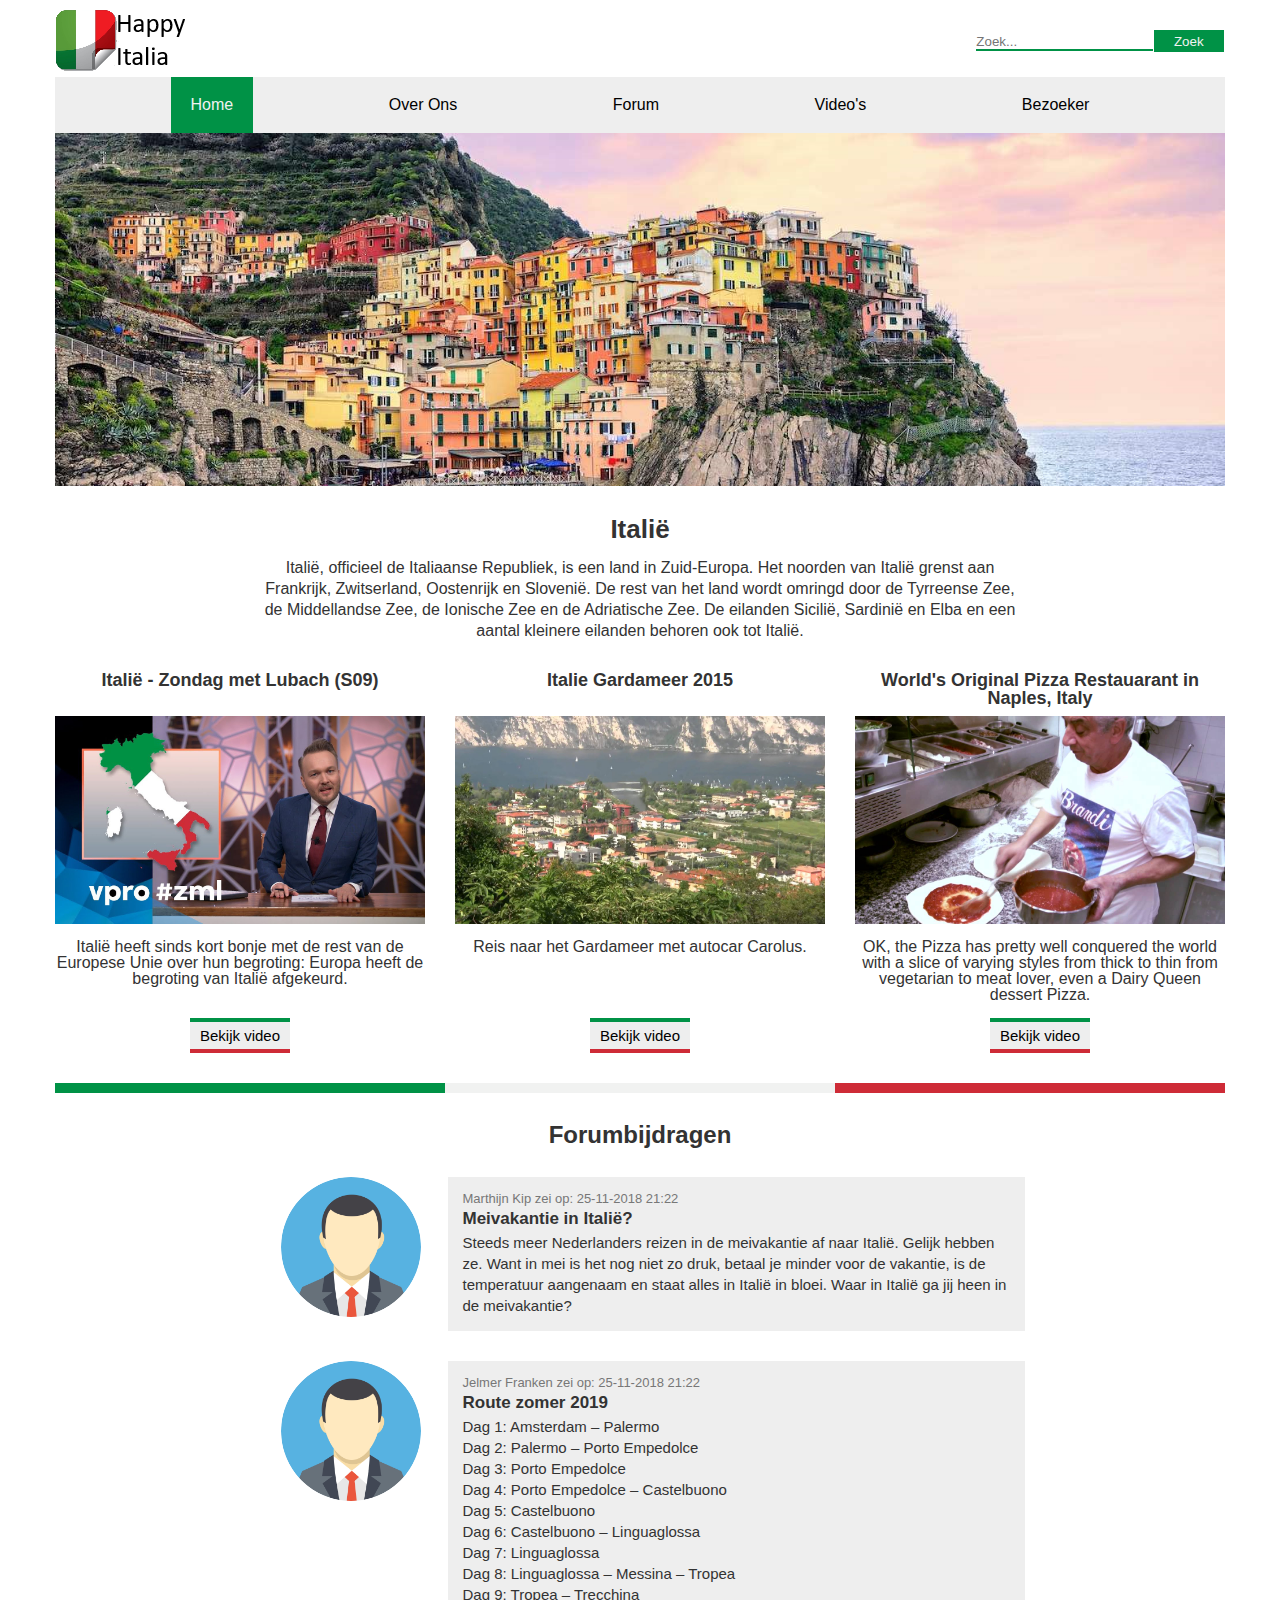
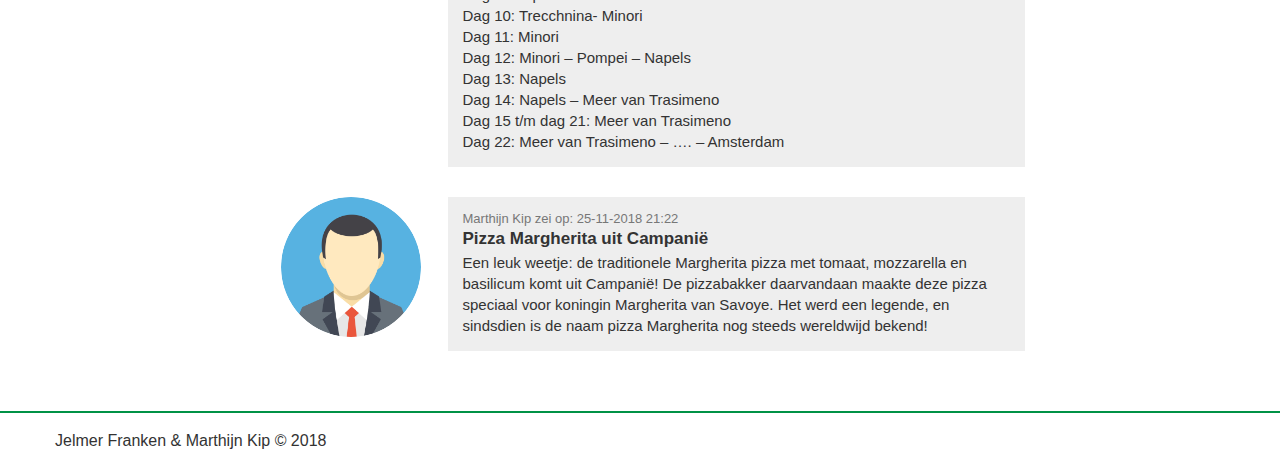
<file: index.html>
<!DOCTYPE html>
<html lang="nl">
<head>
    <meta charset="UTF-8">
    <meta name="viewport" content="width=device-width, initial-scale=1.0">
    <title>Italië - Home</title>

    <link rel="shortcut icon" href="favicon.ico" type="image/x-icon">
    <link rel="icon" href="favicon.ico" type="image/x-icon">

    <link rel="stylesheet" href="css/styles.css">
</head>
<body>

    <header>
        <div class="container">
            <div class="row top-header">
                <div class="col-6">
                    <a href="index.html"><img src="images/logo.png" alt="Italié Logo" class="logo"></a>
                </div>
                <div class="col-6 rechts-uitlijnen">
                    <form action="index.html" method="GET">
                        <input type="search" name="search" id="search" placeholder="Zoek...">
                        <input type="submit" value="Zoek">
                    </form>
                </div>
            </div>
            <div class="row">
                <nav>
                    <ul>
                        <li class="current"><a href="index.html">Home</a></li>
                        <li><a href="over-ons.html">Over Ons</a></li>
                        <li><a href="forum.html">Forum</a>
                            <ul>
                                <li><a href="forum.html#vakantie">Vakantie</a></li>
                                <li><a href="forum.html#plaatsen">Populaire plaatsen</a></li>
                                <li><a href="forum.html#eten">Eten</a></li>
                            </ul>
                        </li>
                        <li><a href="videos.html">Video's</a>
                            <ul>
                                <li><a href="videos.html#verhalen">Verhalen over Italië</a></li>
                                <li><a href="videos.html#bezichtingen">Bezichtingen</a></li>
                                <li><a href="videos.html#eten">Eten uit Italië</a></li>
                            </ul>
                        </li>
                        <li><a href="bezoeker.html">Bezoeker</a></li>
                    </ul>
                </nav>
            </div>
        </div>
    </header>

    <main>
        <div class="container">
            <div class="row">
                <div class="col-12 top-afbeelding">
                    <img src="images/top-afbeelding.png" alt="Top Afbeelding">
                </div>
            </div>

            <div class="row">
                <div class="col-12 intro">
                    <h1>Italië</h1>
                    <p>Italië, officieel de Italiaanse Republiek, is een land in Zuid-Europa. Het noorden van Italië grenst aan Frankrijk, Zwitserland, Oostenrijk en Slovenië. De rest van het land wordt omringd door de Tyrreense Zee, de Middellandse Zee, de Ionische Zee en de Adriatische Zee. De eilanden Sicilië, Sardinië en Elba en een aantal kleinere eilanden behoren ook tot Italië.</p>
                </div>
            </div>

            <div class="row videos">
                <article class="col-4">
                    <h2>Italië - Zondag met Lubach (S09)</h2>
                    <a href="videos.html"><img src="images/video1.jpg" alt="Italië - Zondag met Lubach (S09) Thumbnail"></a>
                    <p>Italië heeft sinds kort bonje met de rest van de Europese Unie over hun begroting: Europa heeft de begroting van Italië afgekeurd.<br><br></p>
                    <a href="videos.html" class="button">Bekijk video</a>
                </article>
                <article class="col-4">
                    <h2>Italie Gardameer 2015</h2>
                    <a href="videos.html"><img src="images/video2.jpg" alt="Italie Gardameer 2015 Thumbnail"></a>
                    <p>Reis naar het Gardameer met autocar Carolus. <br><br><br><br></p>
                    <a href="videos.html" class="button">Bekijk video</a>
                </article>
                <article class="col-4">
                    <h2>World's Original Pizza Restauarant in Naples, Italy</h2>
                    <a href="videos.html"><img src="images/video3.jpg" alt=">World's Original Pizza Restauarant in Naples, Italy Thumbnail"></a>
                    <p>OK, the Pizza has pretty well conquered the world with a slice of varying styles from thick to thin from vegetarian to meat lover, even a Dairy Queen dessert Pizza.</p>
                    <a href="videos.html" class="button">Bekijk video</a>
                </article>
            </div>

            <div class="row">
                <div class="italie-vlag">
                    <span class="groen"></span>
                    <span class="wit"></span>
                    <span class="rood"></span>
                </div>
            </div>

            <div class="row row-title">
                <div class="col-12">
                    <h2>Forumbijdragen</h2>
                </div>
            </div>

            <div class="row forumbijdragen">
                <article class="col-8">
                    <section class="persoon-afbeelding">
                        <img src="images/persoon.png" alt="Persoon avatar afbeelding">
                    </section>
                    <section class="forum-bericht">
                        <span class="bericht-meta">
                            Marthijn Kip zei op: 25-11-2018 21:22
                        </span>
                        <h3>Meivakantie in Italië?</h3>
                        <p>Steeds meer Nederlanders reizen in de meivakantie af naar Italië. Gelijk hebben ze. Want in mei is het nog niet zo druk, betaal je minder voor de vakantie, is de temperatuur aangenaam en staat alles in Italië in bloei. Waar in Italië ga jij heen in de meivakantie?</p>
                    </section>
                </article>
                <article class="col-8">
                    <section class="persoon-afbeelding">
                        <img src="images/persoon.png" alt="Persoon avatar afbeelding">
                    </section>
                    <section class="forum-bericht">
                        <span class="bericht-meta">
                            Jelmer Franken zei op: 25-11-2018 21:22
                        </span>
                        <h3>Route zomer 2019</h3>
                        <p> Dag 1: Amsterdam – Palermo <br>
                            Dag 2: Palermo – Porto Empedolce<br>
                            Dag 3: Porto Empedolce<br>
                            Dag 4: Porto Empedolce – Castelbuono<br>
                            Dag 5: Castelbuono<br>
                            Dag 6: Castelbuono – Linguaglossa<br>
                            Dag 7: Linguaglossa<br>
                            Dag 8: Linguaglossa – Messina – Tropea<br>
                            Dag 9: Tropea – Trecchina<br>
                            Dag 10: Trecchnina- Minori<br>
                            Dag 11: Minori<br>
                            Dag 12: Minori – Pompei – Napels<br>
                            Dag 13: Napels<br>
                            Dag 14: Napels – Meer van Trasimeno<br>
                            Dag 15 t/m dag 21: Meer van Trasimeno<br>
                            Dag 22: Meer van Trasimeno – …. – Amsterdam</p>
                    </section>
                </article>
                <article class="col-8">
                    <section class="persoon-afbeelding">
                        <img src="images/persoon.png" alt="Persoon avatar afbeelding">
                    </section>
                    <section class="forum-bericht">
                        <span class="bericht-meta">
                            Marthijn Kip zei op: 25-11-2018 21:22
                        </span>
                        <h3>Pizza Margherita uit Campanië</h3>
                        <p>Een leuk weetje: de traditionele Margherita pizza met tomaat, mozzarella en basilicum komt uit Campanië! De pizzabakker daarvandaan maakte deze pizza speciaal voor koningin Margherita van Savoye. Het werd een legende, en sindsdien is de naam pizza Margherita nog steeds wereldwijd bekend!</p>
                    </section>
                </article>
            </div>
        </div>
    </main>

    <footer>
        <div class="container">
            <div class="row">
                <div class="col-12">
                    <p>Jelmer Franken &amp; Marthijn Kip &copy; 2018</p>
                </div>
            </div>
        </div>
    </footer>

</body>
</html>
</file>
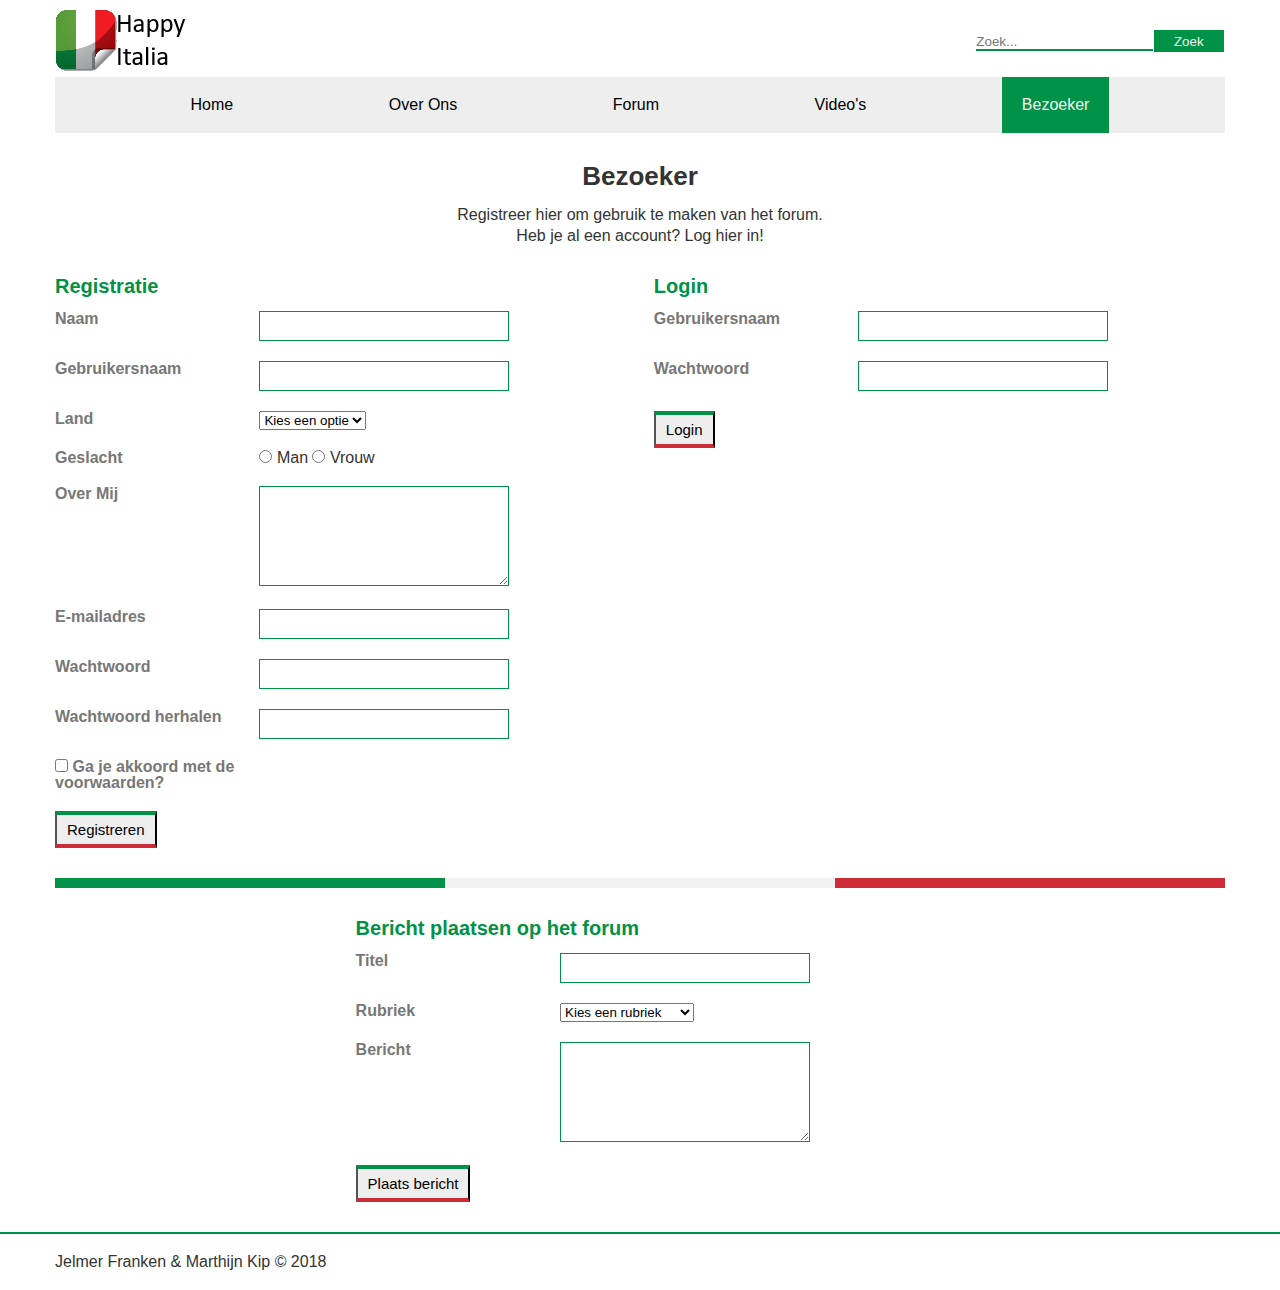
<file: bezoeker.html>
<!DOCTYPE html>
<html lang="nl">
<head>
    <meta charset="UTF-8">
    <meta name="viewport" content="width=device-width, initial-scale=1.0">
    <title>Italië - Bezoekers</title>

    <link rel="shortcut icon" href="favicon.ico" type="image/x-icon">
    <link rel="icon" href="favicon.ico" type="image/x-icon">

    <link rel="stylesheet" href="css/styles.css">
</head>
<body>

<header>
    <div class="container">
        <div class="row top-header">
            <div class="col-6">
                <a href="index.html"><img src="images/logo.png" alt="Italié Logo" class="logo"></a>
            </div>
            <div class="col-6 rechts-uitlijnen">
                <form action="index.html" method="GET">
                    <input type="search" name="search" id="search" placeholder="Zoek...">
                    <input type="submit" value="Zoek">
                </form>
            </div>
        </div>
        <div class="row">
            <nav>
                <ul>
                    <li><a href="index.html">Home</a></li>
                    <li><a href="over-ons.html">Over Ons</a></li>
                    <li><a href="forum.html">Forum</a>
                        <ul>
                            <li><a href="forum.html#vakantie">Vakantie</a></li>
                            <li><a href="forum.html#plaatsen">Populaire plaatsen</a></li>
                            <li><a href="forum.html#eten">Eten</a></li>
                        </ul>
                    </li>
                    <li><a href="videos.html">Video's</a>
                        <ul>
                            <li><a href="videos.html#verhalen">Verhalen over Italië</a></li>
                            <li><a href="videos.html#bezichtingen">Bezichtingen</a></li>
                            <li><a href="videos.html#eten">Eten uit Italië</a></li>
                        </ul>
                    </li>
                    <li class="current"><a href="bezoeker.html">Bezoeker</a></li>
                </ul>
            </nav>
        </div>
    </div>
</header>

<main class="bezoeker-pagina">
    <div class="container">
        <div class="row">
            <div class="col-12 intro">
                <h1>Bezoeker</h1>
                <p>Registreer hier om gebruik te maken van het forum.</p>
                <p>Heb je al een account? Log hier in!</p>
            </div>
        </div>

        <div class="row login-registratie-forms">
            <article class="col-6">
                <h2>Registratie</h2>
                <form action="bezoeker.html" method="post" class="registratie-form">
                    <div class="form-group">
                        <label for="name">Naam</label>
                        <input type="text" name="name" id="name" autocomplete="on">
                    </div>
                    <div class="form-group">
                        <label for="username">Gebruikersnaam</label>
                        <input type="text" name="username" id="username">
                    </div>
                    <div class="form-group">
                        <label for="land">Land</label>
                        <select name="land" id="land">
                            <option value="">Kies een optie</option>
                            <option value="nederland">Nederland</option>
                            <option value="belgie">België</option>
                            <option value="duitsland">Duitsland</option>
                        </select>
                    </div>
                    <div class="form-group">
                        <label>Geslacht</label>
                        <input type="radio" name="geslacht" id="geslacht_man" value="man"> Man
                        <input type="radio" name="geslacht" id="geslacht_vrouw" value="vrouw"> Vrouw
                    </div>
                    <div class="form-group">
                        <label for="over">Over Mij</label>
                        <textarea name="over" id="over"></textarea>
                    </div>
                    <div class="form-group">
                        <label for="email">E-mailadres</label>
                        <input type="email" name="email" id="email">
                    </div>
                    <div class="form-group">
                        <label for="password">Wachtwoord</label>
                        <input type="password" name="password" id="password">
                    </div>
                    <div class="form-group">
                        <label for="password_repeat">Wachtwoord herhalen</label>
                        <input type="password" name="password_repeat" id="password_repeat">
                    </div>
                    <div class="form-group">
                        <label for="argreement">
                            <input type="checkbox" name="agreement" id="argreement"> Ga je akkoord met de voorwaarden?
                        </label>
                    </div>
                    <input type="submit" value="Registreren" class="button">
                </form>
            </article>
            <article class="col-6">
                <h2>Login</h2>
                <form action="bezoeker.html" method="post">
                    <div class="form-group">
                        <label for="username_login">Gebruikersnaam</label>
                        <input type="text" name="username_login" id="username_login">
                    </div>
                    <div class="form-group">
                        <label for="password_registratie">Wachtwoord</label>
                        <input type="password" name="password_registratie" id="password_registratie">
                    </div>
                    <input type="submit" value="Login" class="button">
                </form>
            </article>
        </div>

        <div class="row">
            <div class="italie-vlag">
                <span class="groen"></span>
                <span class="wit"></span>
                <span class="rood"></span>
            </div>
        </div>

        <div class="row forum-bericht-form">
            <div class="col-6">
                <h2>Bericht plaatsen op het forum</h2>
                <form action="bezoeker.html" method="post">
                    <div class="form-group">
                        <label for="titel">Titel</label>
                        <input type="text" name="titel" id="titel">
                    </div>
                    <div class="form-group">
                        <label for="rubriek">Rubriek</label>
                        <select name="rubriek" id="rubriek">
                            <option value="">Kies een rubriek</option>
                            <option value="vakantie">Vakantie</option>
                            <option value="populaireplaatsen">Populaire Plaatsen</option>
                            <option value="eten">Eten</option>
                        </select>
                    </div>
                    <div class="form-group">
                        <label for="bericht">Bericht</label>
                        <textarea name="bericht" id="bericht"></textarea>
                    </div>
                    <input type="submit" value="Plaats bericht" class="button">
                </form>
            </div>
        </div>
    </div>
</main>

<footer>
    <div class="container">
        <div class="row">
            <div class="col-12">
                <p>Jelmer Franken &amp; Marthijn Kip &copy; 2018</p>
            </div>
        </div>
    </div>
</footer>

</body>
</html>
</file>
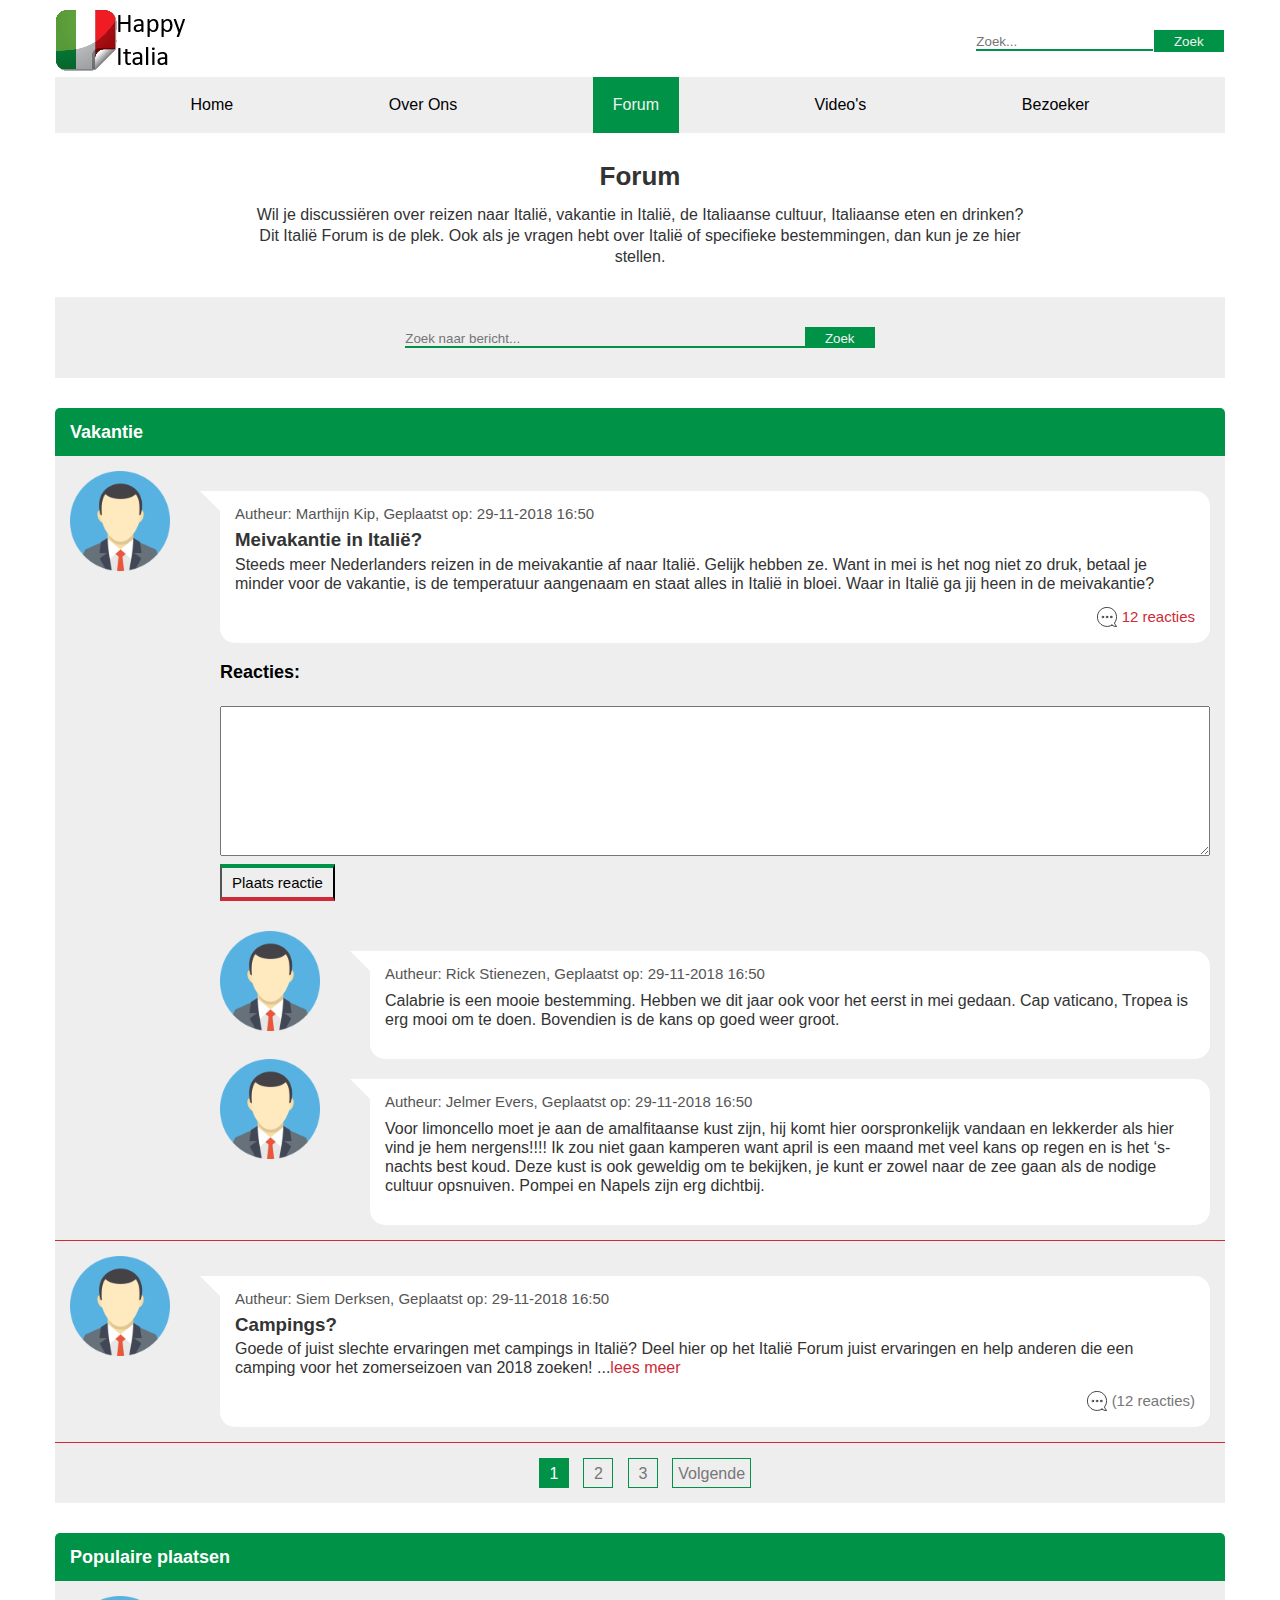
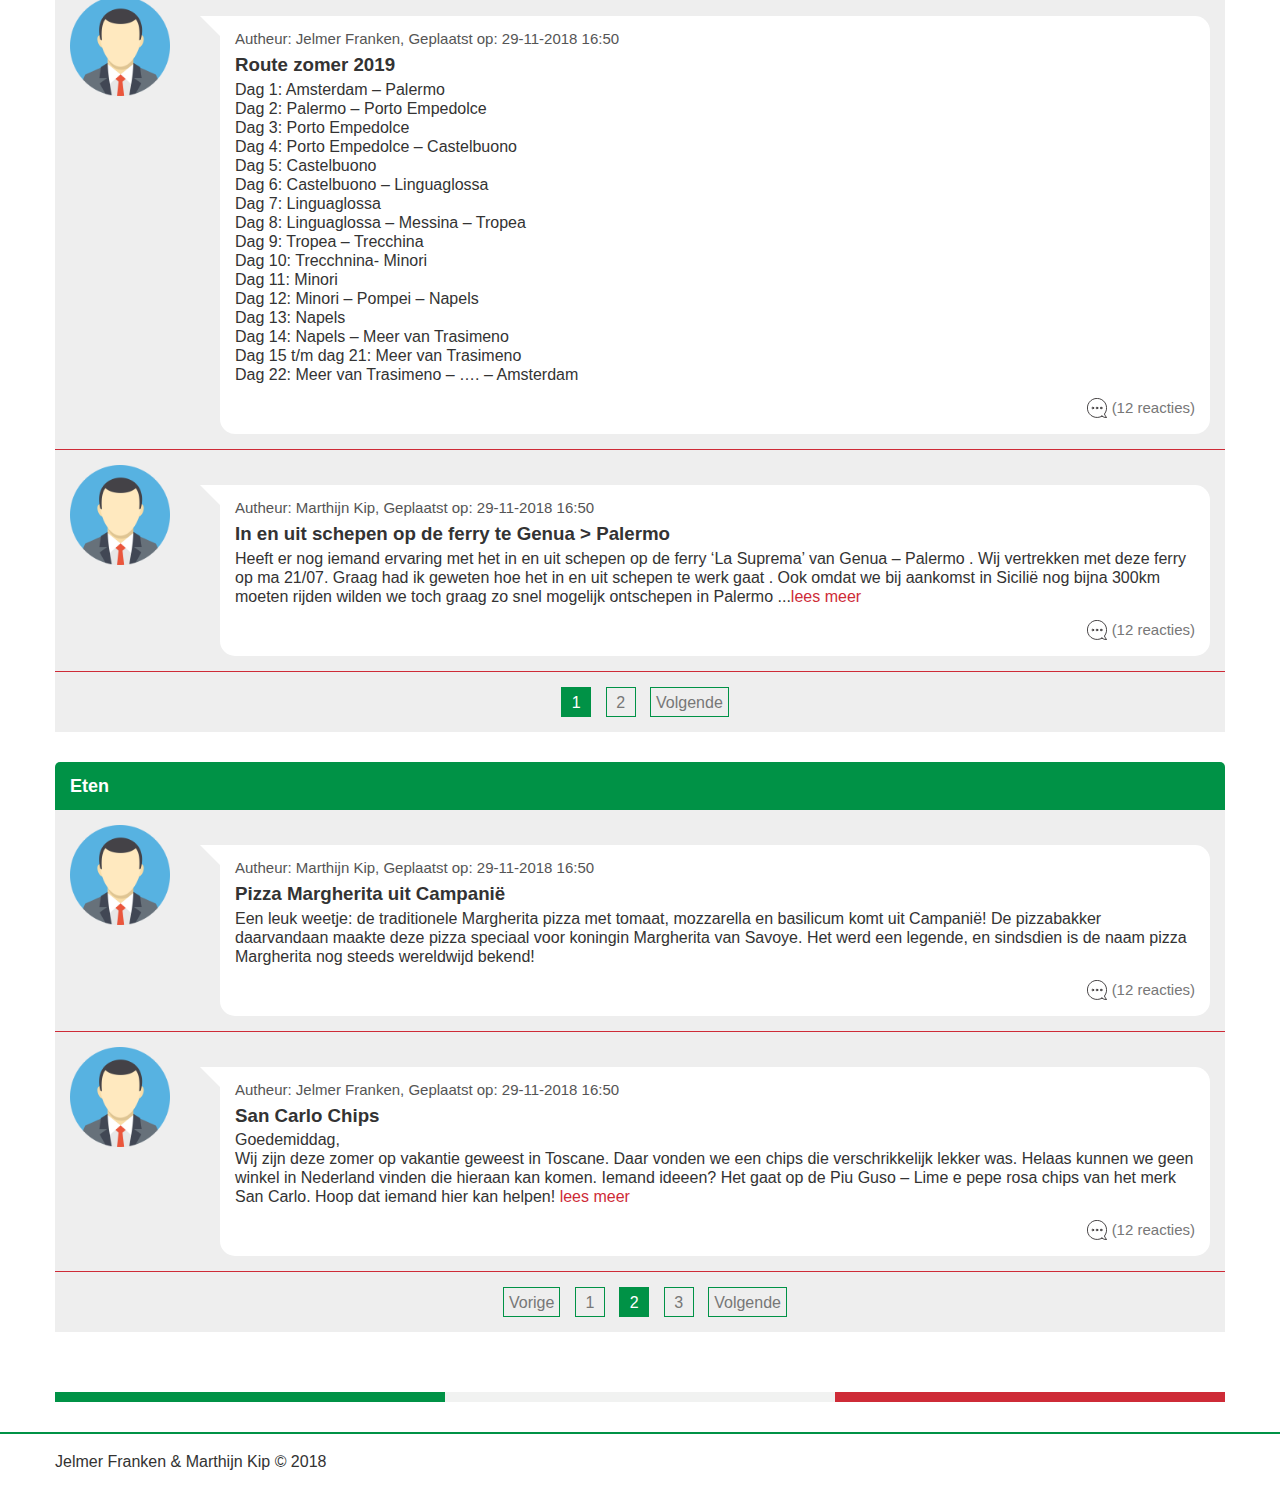
<file: forum.html>
<!DOCTYPE html>
<html lang="nl">
<head>
    <meta charset="UTF-8">
    <meta name="viewport" content="width=device-width, initial-scale=1.0">
    <title>Italië - Forum</title>

    <link rel="shortcut icon" href="favicon.ico" type="image/x-icon">
    <link rel="icon" href="favicon.ico" type="image/x-icon">

    <link rel="stylesheet" href="css/styles.css">
</head>
<body>

    <header>
        <div class="container">
            <div class="row top-header">
                <div class="col-6">
                    <a href="index.html"><img src="images/logo.png" alt="Italié Logo" class="logo"></a>
                </div>
                <div class="col-6 rechts-uitlijnen">
                    <form action="index.html" method="GET">
                        <input type="search" name="search" id="search" placeholder="Zoek...">
                        <input type="submit" value="Zoek">
                    </form>
                </div>
            </div>
            <div class="row">
                <nav>
                    <ul>
                        <li><a href="index.html">Home</a></li>
                        <li><a href="over-ons.html">Over Ons</a></li>
                        <li class="current"><a href="forum.html">Forum</a>
                            <ul>
                                <li><a href="forum.html#vakantie">Vakantie</a></li>
                                <li><a href="forum.html#plaatsen">Populaire plaatsen</a></li>
                                <li><a href="forum.html#eten">Eten</a></li>
                            </ul>
                        </li>
                        <li><a href="videos.html">Video's</a>
                            <ul>
                                <li><a href="videos.html#verhalen">Verhalen over Italië</a></li>
                                <li><a href="videos.html#bezichtingen">Bezichtingen</a></li>
                                <li><a href="videos.html#eten">Eten uit Italië</a></li>
                            </ul>
                        </li>
                        <li><a href="bezoeker.html">Bezoeker</a></li>
                    </ul>
                </nav>
            </div>
        </div>
    </header>
    <main class="forum-pagina">
        <div class="container">
            <div class="row">
                <div class="col-12 intro">
                    <h1>Forum</h1>
                    <p>Wil je discussiëren over reizen naar Italië, vakantie in Italië, de Italiaanse cultuur, Italiaanse eten en drinken? Dit Italië Forum is de plek. Ook als je vragen hebt over Italië of specifieke bestemmingen, dan kun je ze hier stellen.</p>
                </div>
            </div>

            <div class="row zoeken">
                <div class="col-12 form-container">
                    <form action="forum.html" method="get">
                        <input type="search" name="zoekvideo" id="zoekvideo" placeholder="Zoek naar bericht...">
                        <input type="submit" value="Zoek">
                    </form>
                </div>
            </div>

            <div class="row forumbijdragen">
                <section class="col-12 rubriek" id="vakantie">
                    <header>
                        <h2>Vakantie</h2>
                    </header>

                    <!-- Forum item -->
                    <div class="rubriek-item">
                        <div class="rubriek-item-post">
                            <section class="item-persoon-afbeelding">
                                <img src="images/persoon.png" alt="Persoon Avatar Afbeelding">
                            </section>
                            <section class="item-body">
                                <div class="item-body-meta">
                                    <p>Autheur: Marthijn Kip, Geplaatst op: 29-11-2018 16:50</p>
                                </div>
                                <div class="item-body-content">
                                    <h3>Meivakantie in Italië?</h3>
                                    <p>Steeds meer Nederlanders reizen in de meivakantie af naar Italië. Gelijk hebben ze. Want in mei is het nog niet zo druk, betaal je minder voor de vakantie, is de temperatuur aangenaam en staat alles in Italië in bloei. Waar in Italië ga jij heen in de meivakantie?</p>
                                </div>
                                <div class="item-body-links">
                                    <span class="icon-message"></span> <a href="#" class="open">12 reacties</a>
                                </div>
                            </section>
                        </div>

                        <!-- Forum item comments -->
                        <section class="comments">
                            <header>
                                <h2>Reacties:</h2>
                            </header>
                            <section class="comment-items">
                                <section class="comment-form">
                                    <form action="forum.html" method="post">
                                        <div class="form-group">
                                            <textarea name="bericht" id="bericht"></textarea>
                                        </div>
                                        <input type="submit" value="Plaats reactie" class="button">
                                    </form>
                                </section>
                                <div class="rubriek-item-post">
                                    <section class="item-persoon-afbeelding">
                                        <img src="images/persoon.png" alt="Persoon Avatar Afbeelding">
                                    </section>
                                    <section class="item-body">
                                        <div class="item-body-meta">
                                            <p>Autheur: Rick Stienezen, Geplaatst op: 29-11-2018 16:50</p>
                                        </div>
                                        <div class="item-body-content">
                                            <p>Calabrie is een mooie bestemming. Hebben we dit jaar ook voor het eerst in mei gedaan.  Cap vaticano, Tropea is erg mooi om te doen. Bovendien is de kans op goed weer groot.</p>
                                        </div>
                                    </section>
                                </div>
                                <div class="rubriek-item-post">
                                    <section class="item-persoon-afbeelding">
                                        <img src="images/persoon.png" alt="Persoon Avatar Afbeelding">
                                    </section>
                                    <section class="item-body">
                                        <div class="item-body-meta">
                                            <p>Autheur: Jelmer Evers, Geplaatst op: 29-11-2018 16:50</p>
                                        </div>
                                        <div class="item-body-content">
                                            <p>Voor limoncello moet je aan de amalfitaanse kust zijn, hij komt hier oorspronkelijk vandaan en lekkerder als hier vind je hem nergens!!!! Ik zou niet gaan kamperen want april is een maand met veel kans op regen en is het ‘s-nachts best koud. Deze kust is ook geweldig om te bekijken, je kunt er zowel naar de zee gaan als de nodige cultuur opsnuiven. Pompei en Napels zijn erg dichtbij.</p>
                                        </div>
                                    </section>
                                </div>
                            </section>
                        </section>
                    </div>

                    <div class="rubriek-item">
                        <div class="rubriek-item-post">
                            <section class="item-persoon-afbeelding">
                                <img src="images/persoon.png" alt="Persoon Avatar Afbeelding">
                            </section>
                            <section class="item-body">
                                <div class="item-body-meta">
                                    <p>Autheur: Siem Derksen, Geplaatst op: 29-11-2018 16:50</p>
                                </div>
                                <div class="item-body-content">
                                    <h3>Campings?</h3>
                                    <p>Goede of juist slechte ervaringen met campings in Italië? Deel hier op het Italië Forum juist ervaringen en help anderen die een camping voor het zomerseizoen van 2018 zoeken! ...<a href="#">lees meer</a></p>
                                </div>
                                <div class="item-body-links">
                                    <span class="icon-message"></span> <a href="#">(12 reacties)</a>
                                </div>
                            </section>
                        </div>
                    </div>

                    <div class="pagination">
                        <ul>
                            <li class="current"><a href="#">1</a></li>
                            <li><a href="#">2</a></li>
                            <li><a href="#">3</a></li>
                            <li class="next"><a href="#">Volgende</a></li>
                        </ul>
                    </div>

                </section>

                <section class="col-12 rubriek" id="plaatsen">
                    <header>
                        <h2>Populaire plaatsen</h2>
                    </header>

                    <div class="rubriek-item">
                        <div class="rubriek-item-post">
                            <section class="item-persoon-afbeelding">
                                <img src="images/persoon.png" alt="Persoon Avatar Afbeelding">
                            </section>
                            <section class="item-body">
                                <div class="item-body-meta">
                                    <p>Autheur: Jelmer Franken, Geplaatst op: 29-11-2018 16:50</p>
                                </div>
                                <div class="item-body-content">
                                    <h3>Route zomer 2019</h3>
                                    <p>Dag 1: Amsterdam – Palermo <br>
                                        Dag 2: Palermo – Porto Empedolce<br>
                                        Dag 3: Porto Empedolce<br>
                                        Dag 4: Porto Empedolce – Castelbuono<br>
                                        Dag 5: Castelbuono<br>
                                        Dag 6: Castelbuono – Linguaglossa<br>
                                        Dag 7: Linguaglossa<br>
                                        Dag 8: Linguaglossa – Messina – Tropea<br>
                                        Dag 9: Tropea – Trecchina<br>
                                        Dag 10: Trecchnina- Minori<br>
                                        Dag 11: Minori<br>
                                        Dag 12: Minori – Pompei – Napels<br>
                                        Dag 13: Napels<br>
                                        Dag 14: Napels – Meer van Trasimeno<br>
                                        Dag 15 t/m dag 21: Meer van Trasimeno<br>
                                        Dag 22: Meer van Trasimeno – …. – Amsterdam</p>
                                </div>
                                <div class="item-body-links">
                                    <span class="icon-message"></span> <a href="#">(12 reacties)</a>
                                </div>
                            </section>
                        </div>
                    </div>

                    <div class="rubriek-item">
                        <div class="rubriek-item-post">
                            <section class="item-persoon-afbeelding">
                                <img src="images/persoon.png" alt="Persoon Avatar Afbeelding">
                            </section>
                            <section class="item-body">
                                <div class="item-body-meta">
                                    <p>Autheur: Marthijn Kip, Geplaatst op: 29-11-2018 16:50</p>
                                </div>
                                <div class="item-body-content">
                                    <h3>In en uit schepen op de ferry te Genua > Palermo</h3>
                                    <p>Heeft er nog iemand ervaring met het in en uit schepen op de ferry ‘La Suprema’ van Genua – Palermo . Wij vertrekken met deze ferry op ma 21/07. Graag had ik geweten hoe het in en uit schepen te werk gaat . Ook omdat we bij aankomst in Sicilië nog bijna 300km moeten rijden wilden we toch graag zo snel mogelijk ontschepen in Palermo ...<a href="#">lees meer</a></p>
                                </div>
                                <div class="item-body-links">
                                    <span class="icon-message"></span> <a href="#">(12 reacties)</a>
                                </div>
                            </section>
                        </div>
                    </div>

                    <div class="pagination">
                        <ul>
                            <li class="current"><a href="#">1</a></li>
                            <li><a href="#">2</a></li>
                            <li class="next"><a href="#">Volgende</a></li>
                        </ul>
                    </div>

                </section>

                <section class="col-12 rubriek" id="eten">
                    <header>
                        <h2>Eten</h2>
                    </header>

                    <div class="rubriek-item">
                        <div class="rubriek-item-post">
                            <section class="item-persoon-afbeelding">
                                <img src="images/persoon.png" alt="Persoon Avatar Afbeelding">
                            </section>
                            <section class="item-body">
                                <div class="item-body-meta">
                                    <p>Autheur: Marthijn Kip, Geplaatst op: 29-11-2018 16:50</p>
                                </div>
                                <div class="item-body-content">
                                    <h3>Pizza Margherita uit Campanië</h3>
                                    <p>Een leuk weetje: de traditionele Margherita pizza met tomaat, mozzarella en basilicum komt uit Campanië! De pizzabakker daarvandaan maakte deze pizza speciaal voor koningin Margherita van Savoye. Het werd een legende, en sindsdien is de naam pizza Margherita nog steeds wereldwijd bekend!</p>
                                </div>
                                <div class="item-body-links">
                                    <span class="icon-message"></span> <a href="#">(12 reacties)</a>
                                </div>
                            </section>
                        </div>
                    </div>

                    <div class="rubriek-item">
                        <div class="rubriek-item-post">
                            <section class="item-persoon-afbeelding">
                                <img src="images/persoon.png" alt="Persoon Avatar Afbeelding">
                            </section>
                            <section class="item-body">
                                <div class="item-body-meta">
                                    <p>Autheur: Jelmer Franken, Geplaatst op: 29-11-2018 16:50</p>
                                </div>
                                <div class="item-body-content">
                                    <h3>San Carlo Chips</h3>
                                    <p>Goedemiddag, <br>

                                        Wij zijn deze zomer op vakantie geweest in Toscane. Daar vonden we een chips die verschrikkelijk lekker was. Helaas kunnen we geen winkel in Nederland vinden die hieraan kan komen. Iemand ideeen?

                                        Het gaat op de Piu Guso – Lime e pepe rosa chips van het merk San Carlo.

                                        Hoop dat iemand hier kan helpen! <a href="#">lees meer</a></p>
                                </div>
                                <div class="item-body-links">
                                    <span class="icon-message"></span> <a href="#">(12 reacties)</a>
                                </div>
                            </section>
                        </div>
                    </div>

                    <div class="pagination">
                        <ul>
                            <li class="prev"><a href="#">Vorige</a></li>
                            <li><a href="#">1</a></li>
                            <li class="current"><a href="#">2</a></li>
                            <li><a href="#">3</a></li>
                            <li class="next"><a href="#">Volgende</a></li>
                        </ul>
                    </div>

                </section>
            </div>

            <div class="row">
                <div class="italie-vlag">
                    <span class="groen"></span>
                    <span class="wit"></span>
                    <span class="rood"></span>
                </div>
            </div>
        </div>
    </main>

    <footer>
        <div class="container">
            <div class="row">
                <div class="col-12">
                    <p>Jelmer Franken &amp; Marthijn Kip &copy; 2018</p>
                </div>
            </div>
        </div>
    </footer>

</body>
</html>
</file>
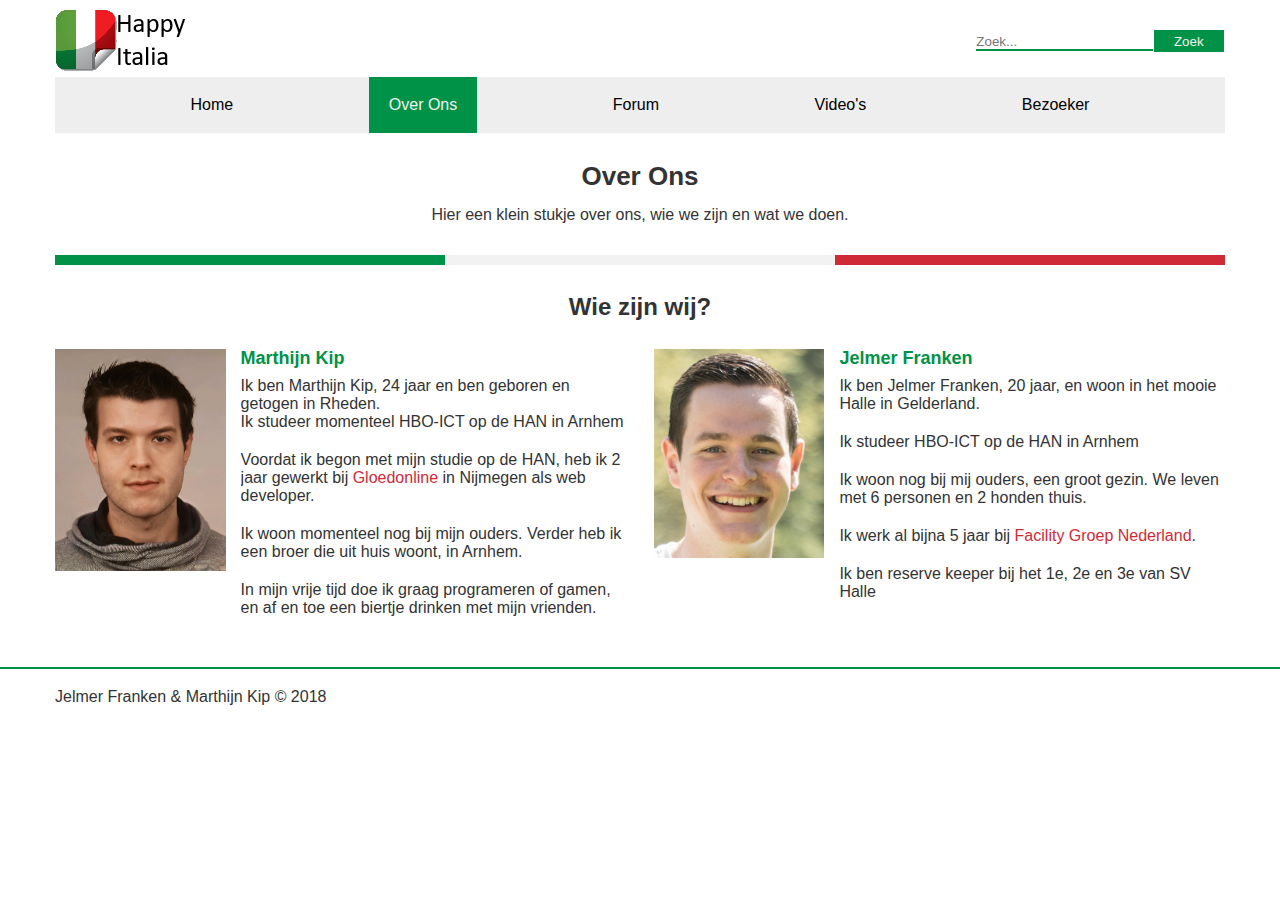
<file: over-ons.html>
<!DOCTYPE html>
<html lang="nl">
<head>
    <meta charset="UTF-8">
    <meta name="viewport" content="width=device-width, initial-scale=1.0">
    <title>Italië - Over Ons</title>

    <link rel="shortcut icon" href="favicon.ico" type="image/x-icon">
    <link rel="icon" href="favicon.ico" type="image/x-icon">

    <link rel="stylesheet" href="css/styles.css">
</head>
<body>

<header>
    <div class="container">
        <div class="row top-header">
            <div class="col-6">
                <a href="index.html"><img src="images/logo.png" alt="Italié Logo" class="logo"></a>
            </div>
            <div class="col-6 rechts-uitlijnen">
                <form action="index.html" method="GET">
                    <input type="search" name="search" id="search" placeholder="Zoek...">
                    <input type="submit" value="Zoek">
                </form>
            </div>
        </div>
        <div class="row">
            <nav>
                <ul>
                    <li><a href="index.html">Home</a></li>
                    <li class="current"><a href="over-ons.html">Over Ons</a></li>
                    <li><a href="forum.html">Forum</a>
                        <ul>
                            <li><a href="forum.html#vakantie">Vakantie</a></li>
                            <li><a href="forum.html#plaatsen">Populaire plaatsen</a></li>
                            <li><a href="forum.html#eten">Eten</a></li>
                        </ul>
                    </li>
                    <li><a href="videos.html">Video's</a>
                        <ul>
                            <li><a href="videos.html#verhalen">Verhalen over Italië</a></li>
                            <li><a href="videos.html#bezichtingen">Bezichtingen</a></li>
                            <li><a href="videos.html#eten">Eten uit Italië</a></li>
                        </ul>
                    </li>
                    <li><a href="bezoeker.html">Bezoeker</a></li>
                </ul>
            </nav>
        </div>
    </div>
</header>

    <main class="over-ons">
        <div class="container">

            <div class="row">
                <div class="col-12 intro">
                    <h1>Over Ons</h1>
                    <p>Hier een klein stukje over ons, wie we zijn en wat we doen.</p>
                </div>
            </div>

            <div class="row">
                <div class="italie-vlag">
                    <span class="groen"></span>
                    <span class="wit"></span>
                    <span class="rood"></span>
                </div>
            </div>

            <div class="row row-title">
                <div class="col-12">
                    <h2>Wie zijn wij?</h2>
                </div>
            </div>

            <div class="row over-ons-blokken">
                <article class="col-6">
                    <section class="over-ons-content">
                        <img src="images/marthijn-portret.jpg" alt="Marthijn Kip Portret" class="afbeeldingLinks">
                        <h3>Marthijn Kip</h3>
                        <p>Ik ben Marthijn Kip, 24 jaar en ben geboren en getogen in Rheden. <br>Ik studeer momenteel HBO-ICT op de HAN in Arnhem</p>
                        <p>Voordat ik begon met mijn studie op de HAN, heb ik 2 jaar gewerkt bij <a href="https://www.gloedonline.nl/" target="_blank">Gloedonline</a> in Nijmegen als web developer.</p>
                        <p>Ik woon momenteel nog bij mijn ouders. Verder heb ik een broer die uit huis woont, in Arnhem.</p>
                        <p>In mijn vrije tijd doe ik graag programeren of gamen, en af en toe een biertje drinken met mijn vrienden.</p>
                    </section>
                </article>
                <article class="col-6">
                    <section class="over-ons-content">
                        <img src="images/jelmer-portret.jpg" alt="Jelmer Franken Portret" class="afbeeldingLinks">
                        <h3>Jelmer Franken</h3>
                        <p>Ik ben Jelmer Franken, 20 jaar, en woon in het mooie Halle in Gelderland.</p>
                        <p>Ik studeer HBO-ICT op de HAN in Arnhem</p>
                        <p>Ik woon nog bij mij ouders, een groot gezin. We leven met 6 personen en 2 honden thuis.</p>
                        <p>Ik werk al bijna 5 jaar bij <a href="https://facilitygroepnederland.nl/" target="_blank">Facility Groep Nederland</a>.  </p>
                        <p>Ik ben reserve keeper bij het 1e, 2e en 3e van SV Halle</p>
                  </section>
                </article>
            </div>

        </div>
    </main>

    <footer>
        <div class="container">
            <div class="row">
                <div class="col-12">
                    <p>Jelmer Franken &amp; Marthijn Kip &copy; 2018</p>
                </div>
            </div>
        </div>
    </footer>

</body>
</html>
</file>
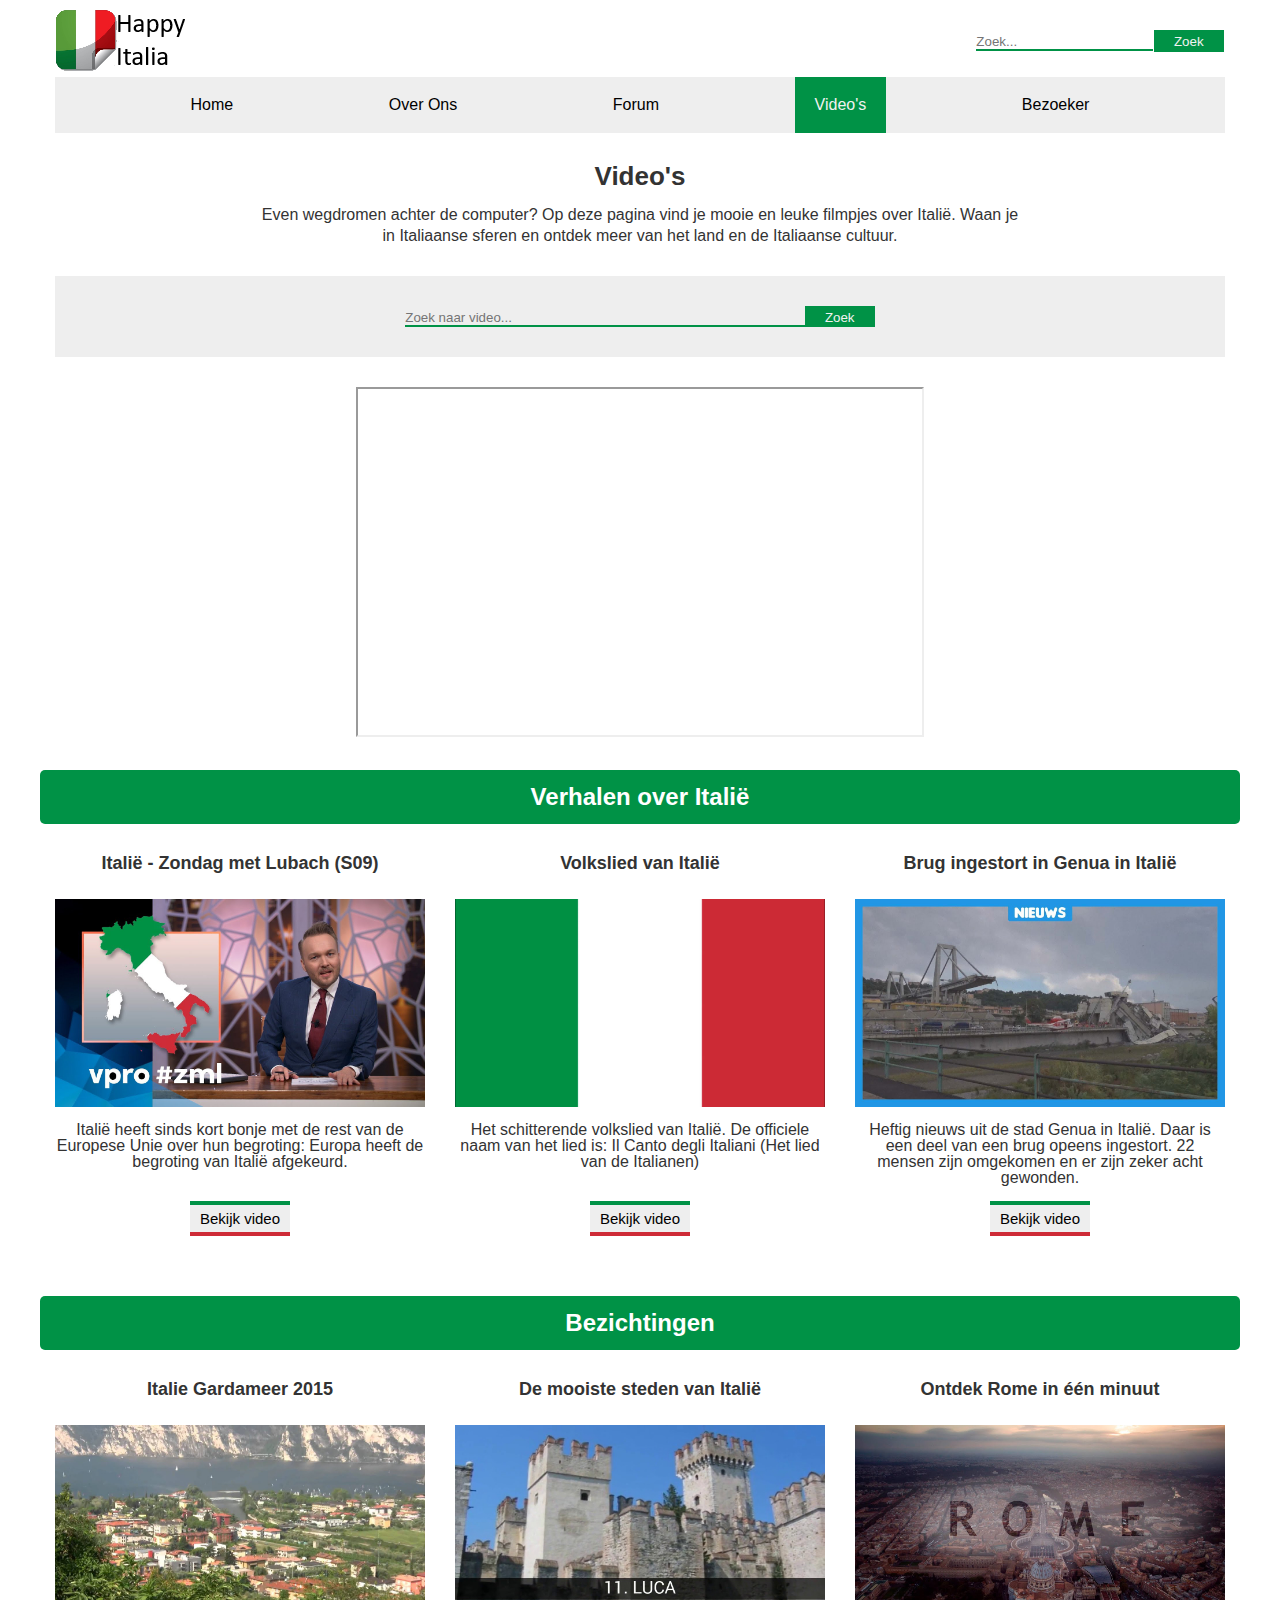
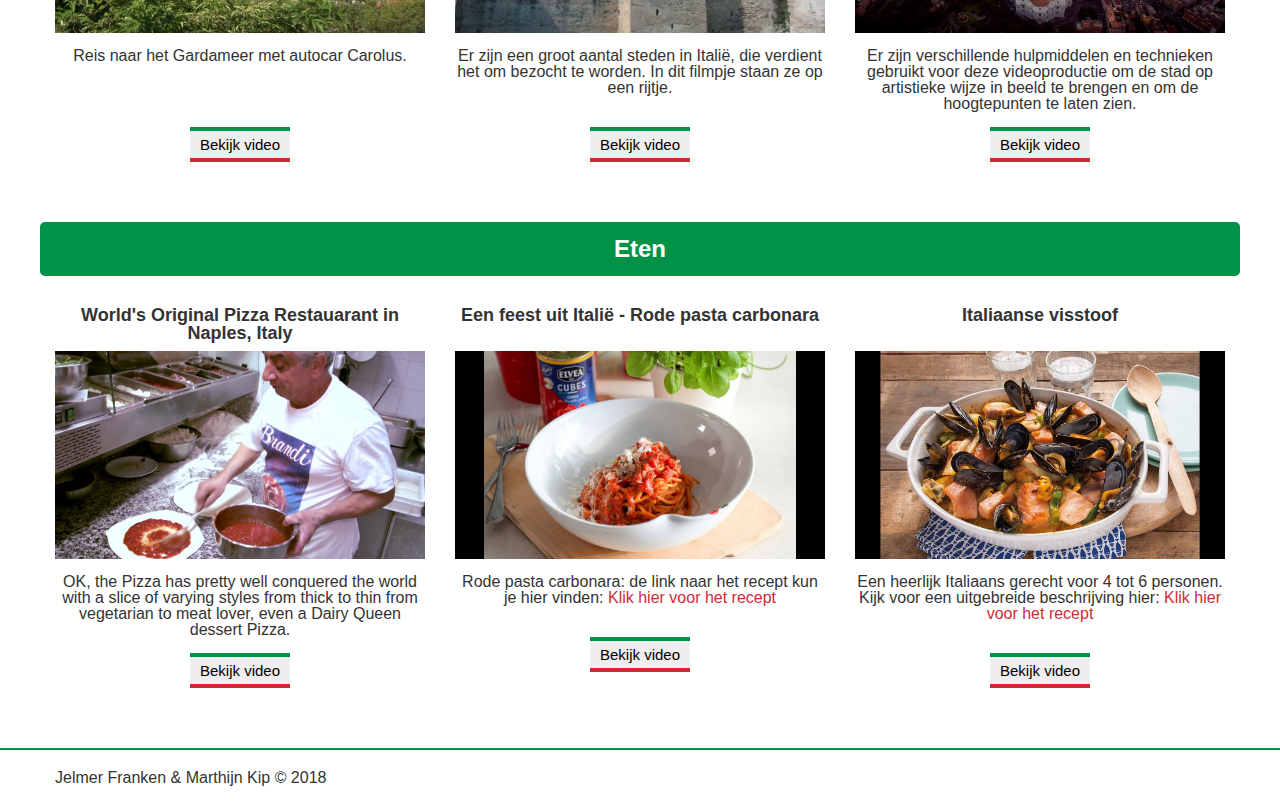
<file: videos.html>
<!DOCTYPE html>
<html lang="nl">
<head>
    <meta charset="UTF-8">
    <meta name="viewport" content="width=device-width, initial-scale=1.0">
    <title>Italië - Video's</title>

    <link rel="shortcut icon" href="favicon.ico" type="image/x-icon">
    <link rel="icon" href="favicon.ico" type="image/x-icon">

    <link rel="stylesheet" href="css/styles.css">
</head>
<body>

<header>
    <div class="container">
        <div class="row top-header">
            <div class="col-6">
                <a href="index.html"><img src="images/logo.png" alt="Italié Logo" class="logo"></a>
            </div>
            <div class="col-6 rechts-uitlijnen">
                <form action="index.html" method="GET">
                    <input type="search" name="search" id="search" placeholder="Zoek...">
                    <input type="submit" value="Zoek">
                </form>
            </div>
        </div>
        <div class="row">
            <nav>
                <ul>
                    <li><a href="index.html">Home</a></li>
                    <li><a href="over-ons.html">Over Ons</a></li>
                    <li><a href="forum.html">Forum</a>
                        <ul>
                            <li><a href="forum.html#vakantie">Vakantie</a></li>
                            <li><a href="forum.html#plaatsen">Populaire plaatsen</a></li>
                            <li><a href="forum.html#eten">Eten</a></li>
                        </ul>
                    </li>
                    <li class="current"><a href="videos.html">Video's</a>
                        <ul>
                            <li><a href="videos.html#verhalen">Verhalen over Italië</a></li>
                            <li><a href="videos.html#bezichtingen">Bezichtingen</a></li>
                            <li><a href="videos.html#eten">Eten uit Italië</a></li>
                        </ul>
                    </li>
                    <li><a href="bezoeker.html">Bezoeker</a></li>
                </ul>
            </nav>
        </div>
    </div>
</header>

    <main class="video-pagina">
        <div class="container">

            <div class="row">
                <div class="col-12 intro">
                    <h1>Video's</h1>
                    <p>Even wegdromen achter de computer? Op deze pagina vind je mooie en leuke filmpjes over Italië. Waan je in Italiaanse sferen en ontdek meer van het land en de Italiaanse cultuur.</p>
                </div>
            </div>

            <div class="row zoeken">
                <div class="col-12 form-container">
                    <form action="videos.html" method="get">
                        <input type="search" name="zoekvideo" id="zoekvideo" placeholder="Zoek naar video...">
                        <input type="submit" value="Zoek">
                    </form>
                </div>
            </div>

            <div class="row video-player">
                <article class="col-6">
                    <iframe src="https://www.youtube.com/embed/4_IXAlue_Es" name="youtube-player" allowfullscreen></iframe>
                </article>
            </div>

            <div class="row row-title" id="verhalen">
                <div class="col-12">
                    <h2>Verhalen over Italië</h2>
                </div>
            </div>
            <div class="row videos">
                <article class="col-4">
                    <h2>Italië - Zondag met Lubach (S09)</h2>
                    <a href="https://www.youtube.com/embed/Z-7SL_igHqI" target="youtube-player"><img src="images/video1.jpg" alt="Italië - Zondag met Lubach (S09) Thumbnail"></a>
                    <p>Italië heeft sinds kort bonje met de rest van de Europese Unie over hun begroting: Europa heeft de begroting van Italië afgekeurd.<br><br></p>
                    <a href="https://www.youtube.com/embed/Z-7SL_igHqI" target="youtube-player" class="button">Bekijk video</a>
                </article>
                <article class="col-4">
                    <h2>Volkslied van Italië</h2>
                    <a href="https://www.youtube.com/embed/yKw9PzYhD44?ecver=2" target="youtube-player"><img src="images/video5.jpg" alt="Volkslied van Italië Thumbnail"></a>
                    <p>Het schitterende volkslied van Italië. De officiele naam van het lied is: Il Canto degli Italiani (Het lied van de Italianen)<br><br></p>
                    <a href="https://www.youtube.com/embed/yKw9PzYhD44?ecver=2" target="youtube-player" class="button">Bekijk video</a>
                </article>
                <article class="col-4">
                    <h2>Brug ingestort in Genua in Italië</h2>
                    <a href="https://www.youtube.com/embed/hY6dQqbUYWE?ecver=2" target="youtube-player"><img src="images/video7.jpg" alt="Brug ingestort in Genua in Italië Thumbnail"></a>
                    <p>Heftig nieuws uit de stad Genua in Italië. Daar is een deel van een brug opeens ingestort. 22 mensen zijn omgekomen en er zijn zeker acht gewonden.<br></p>
                    <a href="https://www.youtube.com/embed/hY6dQqbUYWE?ecver=2" target="youtube-player" class="button">Bekijk video</a>
                </article>
            </div>


            <div class="row row-title" id="bezichtingen">
                <div class="col-12">
                    <h2>Bezichtingen</h2>
                </div>
            </div>
            <div class="row videos">
                <article class="col-4">
                    <h2>Italie Gardameer 2015</h2>
                    <a href="https://www.youtube.com/embed/4_IXAlue_Es" target="youtube-player"><img src="images/video2.jpg" alt="Italie Gardameer 2015 Thumbnail"></a>
                    <p>Reis naar het Gardameer met autocar Carolus. <br><br><br><br></p>
                    <a href="https://www.youtube.com/embed/4_IXAlue_Es" target="youtube-player" class="button">Bekijk video</a>
                </article>
                <article class="col-4">
                    <h2>De mooiste steden van Italië</h2>
                    <a href="https://www.youtube.com/embed/j98_v4v-XEI" target="youtube-player"><img src="images/video4.jpg" alt="De mooiste steden van Italië Thumbnail"></a>
                    <p>Er zijn een groot aantal steden in Italië, die verdient het om bezocht te worden. In dit filmpje staan ze op een rijtje.<br><br></p>
                    <a href="https://www.youtube.com/embed/j98_v4v-XEI" target="youtube-player" class="button">Bekijk video</a>
                </article>
                <article class="col-4">
                    <h2>Ontdek Rome in één minuut</h2>
                    <a href="https://www.youtube.com/embed/TbYXLU93XtY?ecver=2" target="youtube-player"><img src="images/video8.jpg" alt="Ontdek Rome in één minuut Thumbnail"></a>
                    <p>Er zijn verschillende hulpmiddelen en technieken gebruikt voor deze videoproductie om de stad op artistieke wijze in beeld te brengen en om de hoogtepunten te laten zien.<br></p>
                    <a href="https://www.youtube.com/embed/TbYXLU93XtY?ecver=2" target="youtube-player" class="button">Bekijk video</a>
                </article>
            </div>


            <div class="row row-title" id="eten">
                <div class="col-12">
                    <h2>Eten</h2>
                </div>
            </div>
            <div class="row videos">
                <article class="col-4">
                    <h2>World's Original Pizza Restauarant in Naples, Italy</h2>
                    <a href="https://www.youtube.com/embed/Vx1nDIu5Knc?ecver=2" target="youtube-player"><img src="images/video3.jpg" alt="World's Original Pizza Restauarant in Naples, Italy Thumbnail"></a>
                    <p>OK, the Pizza has pretty well conquered the world with a slice of varying styles from thick to thin from vegetarian to meat lover, even a Dairy Queen dessert Pizza.</p>
                    <a href="https://www.youtube.com/embed/Vx1nDIu5Knc?ecver=2" target="youtube-player" class="button">Bekijk video</a>
                </article>
                <article class="col-4">
                    <h2>Een feest uit Italië - Rode pasta carbonara</h2>
                    <a href="https://www.youtube.com/embed/urVS084q6_o" target="youtube-player"><img src="images/video6.jpg" alt="Een feest uit Italië - Rode pasta carbonara Thumbnail"></a>
                    <p>Rode pasta carbonara: de link naar het recept kun je hier vinden: <a href="https://njam.tv/recepten/rode-pasta-carbonara" target="_blank">Klik hier voor het recept</a> <br><br> </p>
                    <a href="https://www.youtube.com/embed/urVS084q6_o" target="youtube-player" class="button">Bekijk video</a>
                </article>
                <article class="col-4">
                    <h2>Italiaanse visstoof</h2>
                    <a href="https://www.youtube.com/embed/YxUaJjxqYPw" target="youtube-player"><img src="images/video9.jpg" alt="Italiaanse visstoof Thumbnail"></a>
                    <p>Een heerlijk Italiaans gerecht voor 4 tot 6 personen. Kijk voor een uitgebreide beschrijving hier: <a href="ditjesendatjes.com/Recepten/?p=827 target="_blank">Klik hier voor het recept</a> <br><br> </p>
                    <a href="https://www.youtube.com/embed/YxUaJjxqYPw" target="youtube-player" class="button">Bekijk video</a>
                </article>
            </div>
        </div>
    </main>

    <footer>
        <div class="container">
            <div class="row">
                <div class="col-12">
                    <p>Jelmer Franken &amp; Marthijn Kip &copy; 2018</p>
                </div>
            </div>
        </div>
    </footer>

</body>
</html>
</file>
<file: css/styles.css>
*,
*:after,
*:before {
    padding: 0;
    margin: 0;
    -webkit-box-sizing: border-box;
    -moz-box-sizing: border-box;
    box-sizing: border-box;
}

body {
    line-height: 1;
    font-family: Arial, sans-serif;
    overflow-y: scroll;
    color: #333333;
}

img {
    vertical-align: middle;
    max-width: 100%;
}

.video-player {
    justify-content: center;
    margin-bottom: 30px;
}

.video-player iframe {
    max-width: 100%;
    width: 100%;
    height: auto;
}

.container {
    width: 100%;
    max-width: 1200px;
    margin: 0 auto;
}

.row {
    display: -webkit-box;
    display: -ms-flexbox;
    display: flex;
    -webkit-box-flex: 0;
    -ms-flex: 0 1 auto;
    flex: 0 1 auto;
    -webkit-box-orient: horizontal;
    -webkit-box-direction: normal;
    -ms-flex-direction: row;
    -ms-flex-wrap: wrap;
    flex-direction: row;
    flex-wrap: wrap;
}

.row-title {
    text-align: center;
    margin-bottom: 30px;
}

.video-pagina .row-title {
    background: #009246;
    padding: 15px 0;
    -webkit-border-radius: 5px;
    -moz-border-radius: 5px;
    border-radius: 5px;
}

.video-pagina .row-title h2 {
    color: #fff;
}

.row-title h2 {
    font-size: 24px;
}

.article-header {
    background: #009246;
}

.article-header h2 {
    padding-top: 15px;
    color: #fff;
}

.button {
    display: inline-block;
    padding: 6px 10px;
    text-decoration: none;
    font-size: 15px;
    color: #000;
    background: #eee;
    border-top: #009246 4px solid;
    border-bottom: #CE2B37 4px solid;
}

.button:hover {
    text-decoration: underline;
}

.italie-vlag {
    display: -webkit-box;
    display: -ms-flexbox;
    display: flex;
    -webkit-box-flex: 0;
    -ms-flex: 0 1 auto;
    flex: 0 1 auto;
    -webkit-box-orient: horizontal;
    -webkit-box-direction: normal;
    -ms-flex-direction: row;
    flex-direction: row;
    -ms-flex-wrap: wrap;
    flex-wrap: wrap;
    width: calc(100% - 30px);
    height: 10px;
    margin: auto;
    margin-bottom: 30px;
}

.italie-vlag span {
    display: block;
    -webkit-box-flex: 0;
    -webkit-flex: 0 0 33.333333%;
    -ms-flex: 0 0 33.333333%;
    flex: 0 0 33.333333%;
    max-width: 33.333333%;
    height: 100%;
}

.italie-vlag span.groen {
    background-color: #009246;
}

.italie-vlag span.wit {
    background-color: #F1F2F1;
}

.italie-vlag span.rood {
    background-color: #CE2B37;
}

.rechts-uitlijnen {
    display: flex;
    justify-content: flex-end;
    align-self: center;
}

[class^="col-"] {
    padding: 0 15px;
    background-clip: content-box;
}

.col-4,
.col-6,
.col-8,
.col-12 {
    width: 100%;
    -webkit-box-flex: 0;
    -webkit-flex: 0 0 100%;
    -ms-flex: 0 0 100%;
    flex: 0 0 100%;
    max-width: 100%;
}

header {
    padding-top: 10px;
}

header .top-header {
    justify-content: center;
}

nav {
    width: 100%;
    background: #eee;
    margin: 5px 15px 0 15px;
}

nav ul {
    display: flex;
    flex-direction: row;
    flex-wrap: wrap;
    justify-content: space-evenly;
}

nav ul li {
    width: 100%;
    text-align: center;
    position: relative;
    display: inline-block;
}

nav ul ul {
    display: none;
    position: absolute;
    top: 100%;
    left: 0;
    background: #eee;
    z-index: 1;
}

nav ul ul li {
    float: none;
    width: 150px;
}

nav ul li:hover ul {
    display: block;
    position: absolute;
}

nav ul li a {
    padding: 10px;
    display: block;
    text-decoration: none;
    color: #000000;
    font-family: Arial, sans-serif;
}

nav ul li:hover,
nav ul li:hover>a,
nav ul li.current,
nav ul li.current>a {
    background: #009246;
    color: #F1F2F1;
    cursor: pointer;
}

header input[type="search"] {
    border: 0;
    border-bottom: #009246 2px solid;
    background: transparent;
    outline: none;
}

header input[type="submit"] {
    margin-left: -4px;
    width: 70px;
    background: #009246;
    outline: none;
    border: none;
    padding-top: 4px;
    padding-bottom: 3px;
    color: #F1F2F1;
    cursor: pointer;
}

.top-afbeelding {
    margin-bottom: 30px;
}

.afbeeldingLinks {
    float: left;
    margin-right: 15px;
}

.afbeeldingRechts {
    float: right;
    margin-left: 15px;
}

.intro {
    text-align: center;
    max-width: 800px;
    margin: 0 auto 30px auto;
}

.intro h1 {
    font-size: 26px;
    line-height: 26px;
    font-weight: bold;
    margin-bottom: 15px;
}

.intro p {
    font-size: 16px;
    line-height: 21px;
}

.videos {
    margin-bottom: 30px;
}

.videos article {
    text-align: center;
    margin-bottom: 30px;
}

.videos article h2 {
    font-size: 18px;
    margin-bottom: 5px;
}

.videos article p {
    margin: 15px 0;
}

.videos article a:not(.button) {
    text-decoration: none;
    color: #CE2B37;
}

.videos article a:hover {
    text-decoration: underline;
}

.videos article img {
    width: 100%;
    height: auto;
    vertical-align: middle;
}


footer {
    clear: both;
    padding: 20px 0;
    border-top: 2px solid #009246;
}

.video-pagina .intro,
.over-ons .intro,
.bezoeker-pagina .intro,
.forum-pagina .intro {
    margin-top: 30px;
}

.video-pagina .videos article {
    margin-bottom: 30px;
}

.form-container {
    background: #eee;
    background-clip: content-box;
    margin-bottom: 30px;
}

.form-container form {
    padding: 20px 0;
    width: 100%;
    text-align: center;
}

.form-container form input[type="search"] {
    max-width: 400px;
    outline: none;
    border: 0;
    border-bottom: 2px solid #009246;
    background: transparent;
}

.form-container form input[type="submit"] {
    margin-left: -5px;
    width: 70px;
    background: #009246;
    outline: none;
    border: none;
    padding-top: 4px;
    padding-bottom: 2px;
    color: #F1F2F1;
    cursor: pointer;
    margin-bottom: -22px;
}

.comment-items .comment-form {
    width: 100%;
    margin-top: 10px;
}

.comment-items .comment-form textarea {
    width: 100%;
    max-width: 100%;
    height: 150px;
    max-height: 150px;
    margin-bottom: 5px;
}

.over-ons-blokken {
    margin-bottom: 30px;
}

.over-ons-blokken article {
    margin-bottom: 30px;
}

.over-ons-blokken article .over-ons-content h3 {
    font-size: 18px;
    font-weight: bold;
    color: #009246;
    margin-bottom: 10px;
}

.over-ons-blokken article img {
    max-width: 100%;
    margin-bottom: 10px;
}

.over-ons-blokken article .over-ons-content p {
    margin-bottom: 20px;
    display: block;
    overflow: hidden;
    line-height: 18px;
}

.over-ons-blokken article .over-ons-content strong {
    font-weight: bold;
}

.over-ons-blokken article .over-ons-content em {
    font-style: italic;
}

.over-ons-blokken article .over-ons-content a {
    color: #CE2B37;
    text-decoration: none;
}

.over-ons-blokken article .over-ons-content a:hover {
    text-decoration: underline;
}

.over-ons-blokken article .over-ons-content ul {
    list-style-type: square;
    margin-left: 30px;
    margin-bottom: 20px;
}

.over-ons-blokken article .over-ons-content ol {
    list-style: decimal;
    margin-left: 30px;
    margin-bottom: 20px;
}

.over-ons-blokken article .over-ons-content p+ul,
.over-ons-blokken article .over-ons-content p+ol {
    margin-top: -15px;
}

.login-registratie-forms {
    margin-bottom: 30px;
}

.login-registratie-forms form {
    margin-bottom: 30px;
}

.login-registratie-forms .form-group,
.forum-bericht-form .form-group {
    margin-bottom: 20px;
}

.login-registratie-forms h2,
.forum-bericht-form h2 {
    font-size: 20px;
    font-weight: bold;
    color: #009246;
    margin-bottom: 15px;
}

.login-registratie-forms label,
.forum-bericht-form label {
    font-weight: bold;
    font-size: 16px;
    color: #777777;
    display: inline-block;
    width: 100%;
    vertical-align: top;
    margin-bottom: 5px;
}

.login-registratie-forms input[type='text'],
.login-registratie-forms input[type='email'],
.login-registratie-forms input[type='password'],
.login-registratie-forms textarea,
.forum-bericht-form input[type='text'],
.forum-bericht-form input[type='email'],
.forum-bericht-form input[type='password'],
.forum-bericht-form textarea {
    outline: 0;
    border: 0;
    background: transparent;
    border: 1px solid #009246;
    width: 100%;
    height: 30px;
    padding: 5px 7px;
}

.login-registratie-forms textarea,
.forum-bericht-form textarea {
    min-height: 100px;
}

.login-registratie-forms input[type='submit'] {
    outline: none;
    cursor: pointer;
}

.forum-bericht-form {
    margin-bottom: 30px;
    justify-content: center;
}

.rubriek {
    margin-bottom: 30px;
}

.rubriek header {
    background-color: #009246;
    padding: 15px;
    border-top-left-radius: 5px;
    border-top-right-radius: 5px;
}

.rubriek header h2 {
    font-size: 18px;
    color: #fff;
}

.rubriek-item {
    background: #eee;
    padding: 15px;
    border-bottom: 1px solid #CE2B37;
}

.rubriek-item:last-of-type {
    border-bottom: 0;
}

.rubriek-item-post {
    display: flex;
    flex-direction: row;
    flex-wrap: wrap;
    justify-content: space-between;
    position: relative;
}

.item-persoon-afbeelding {
    max-width: 50px;
    display: none;
}

.item-body {
    width: 100%;
    background: #fff;
    margin-top: 20px;
    padding: 15px;
    -webkit-border-radius: 15px;
    -moz-border-radius: 15px;
    border-radius: 15px;
    position: relative;
}

.item-body .item-body-content {
    margin-bottom: 10px;
}

.item-body .item-body-meta {
    margin-bottom: 10px;
}

.item-body .item-body-meta p {
    font-size: 15px;
    color: #555;
}

.item-body .item-body-content h3 {
    margin-bottom: 5px;
}

.item-body .item-body-content p {
    font-size: 16px;
    line-height: 19px;
    margin-bottom: 15px;
}

.item-body .item-body-content a {
    text-decoration: none;
    color: #CE2B37;
}

.item-body .item-body-content a:hover {
    text-decoration: underline;
}

.item-body-links {
    display: flex;
    flex-wrap: wrap;
    flex-direction: row;
    justify-content: flex-end;
    align-content: center;
    height: 20px;
}

.item-body-links a {
    font-size: 15px;
    text-decoration: none;
    color: #777777;
}

.item-body-links a.open,
.item-body-links a:hover {
    color: #CE2B37;
}

.item-body-links .icon-message {
    display: inline-block;
    width: 20px;
    height: 20px;
    -webkit-background-size: 20px 20px;
    background-size: 20px 20px;
    background: url('../images/icons/reacties-icon.svg') no-repeat;
    margin-right: 5px;
    margin-top: -2px;
}

.forumbijdragen {
    margin-bottom: 30px;
    justify-content: center;
}

.forumbijdragen article {
    display: flex;
    justify-content: space-between;
    flex-wrap: wrap;
    flex-direction: row;
    margin-bottom: 30px;
}

.forumbijdragen .persoon-afbeelding {
    -webkit-box-flex: 0;
    -webkit-flex: 0 0 25%;
    -ms-flex: 0 0 25%;
    flex: 0 0 25%;
    max-width: 25%;
    text-align: center;
    display: none;
}

.forumbijdragen .persoon-afbeelding img {
    border-radius: 50%;
    width: 140px;
    height: 140px;
}

.forumbijdragen .bericht-meta {
    display: block;
    width: 100%;
    font-size: 13px;
    color: #777777;
    margin-bottom: 5px;
}

.forumbijdragen .bericht-meta time {
    font-style: italic;
}

.forumbijdragen .forum-bericht {
    width: 100%;
    background: #eee;
    padding: 15px;
    position: relative;
}

.forumbijdragen .forum-bericht h3 {
    font-size: 17px;
    font-weight: bold;
    margin-bottom: 5px;
}

.forumbijdragen .forum-bericht p {
    font-size: 15px;
    line-height: 21px;
}

.forumbijdragen .forum-bericht .button {
    position: absolute;
    right: 0;
    bottom: 0;
}

.comments header {
    background: initial;
    padding: 0;
    margin: 20px 0 0 0;
}

.comments header h2 {
    color: #000;
    padding: 0;
    margin: 0;
}

.comment-items {
    display: flex;
    justify-content: flex-end;
    flex-wrap: wrap;
}

.comment-items .rubriek-item-post {
    width: 100%;
}

.pagination {
    background: #eee;
    padding: 15px;
    text-align: center;
}

.pagination ul {
    list-style-type: none;
}

.pagination ul li {
    display: inline-block;
    vertical-align: top;
}

.pagination ul li a {
    display: block;
    width: 30px;
    height: 30px;
    text-align: center;
    line-height: 30px;
    border: 1px solid #009246;
    text-decoration: none;
    color: #777;
}

.pagination ul li.next a,
.pagination ul li.prev a {
    width: auto;
    padding: 0 5px;
}

.pagination ul li.current,
.pagination ul li:hover {
    background: #009246;
}

.pagination ul li.current a,
.pagination ul li:hover a {
    color: #fff;
}

@media (min-width: 562px) {}

@media (min-width: 768px) {
    .col-4 {
        -webkit-box-flex: 0;
        -webkit-flex: 0 0 33.333333%;
        -ms-flex: 0 0 33.333333%;
        flex: 0 0 33.333333%;
        max-width: 33.333333%;
    }
    .col-6 {
        -webkit-box-flex: 0;
        -webkit-flex: 0 0 49.9%;
        -ms-flex: 0 0 49.9%;
        flex: 0 0 49.9%;
        max-width: 49.9%;
    }
    .col-8 {
        -webkit-box-flex: 0;
        -webkit-flex: 0 0 66.666667%;
        -ms-flex: 0 0 66.666667%;
        flex: 0 0 66.666667%;
        max-width: 66.666667%;
    }
    nav ul li {
        width: auto;
        text-align: initial;
    }
    nav ul li a {
        padding: 20px;
    }
    .login-registratie-forms form {
        margin-bottom: 0px;
    }
    .form-container form {
        padding: 30px;
    }
    .form-container form input[type="search"] {
        width: 100%;
    }
    .videos article h2 {
        margin-bottom: 15px;
        height: 30px;
    }
    .videos article {
        margin-bottom: 0;
    }
    .over-ons-blokken article {
        margin-bottom: 0;
    }
    .over-ons-blokken article img {
        max-width: 30%;
    }
    .login-registratie-forms label,
    .forum-bericht-form label {
        width: 200px;
        margin-bottom: 0;
    }
    .login-registratie-forms input[type='text'],
    .login-registratie-forms input[type='email'],
    .login-registratie-forms input[type='password'],
    .login-registratie-forms textarea,
    .forum-bericht-form input[type='text'],
    .forum-bericht-form input[type='email'],
    .forum-bericht-form input[type='password'],
    .forum-bericht-form textarea {
        width: 250px;
    }
    .video-player iframe {
        height: 350px;
    }
    .comments header {
        padding-bottom: 15px;
        max-width: calc(100% - 150px);
        padding-left: 150px;
    }
    .item-persoon-afbeelding {
        max-width: 75px;
        display: block;
    }
    .item-body {
        width: calc(100% - 100px);
        border-top-left-radius: 0;
    }
    .item-body:before {
        content: '';
        position: absolute;
        top: 0;
        left: -20px;
        border: 10px solid transparent;
        border-right-color: #fff;
        border-top-color: #fff;
    }
    .comment-items .rubriek-item-post {
        max-width: calc(100% - 150px);
    }
    .pagination ul li {
        margin-left: 10px;
    }
}

@media (min-width: 992px) {
    .item-persoon-afbeelding {
        max-width: 100px;
    }
    .forumbijdragen .persoon-afbeelding {
        display: block;
    }
    .forumbijdragen .forum-bericht {
        -webkit-box-flex: 0;
        -webkit-flex: 0 0 75%;
        -ms-flex: 0 0 75%;
        flex: 0 0 75%;
        max-width: 75%;
    }
    .item-body {
        width: calc(100% - 150px);
    }
    .comment-items .comment-form {
        width: 100%;
        max-width: calc(100% - 150px);
        margin-bottom: 30px;
    }
}

@media (min-width: 1200px) {}
</file>
